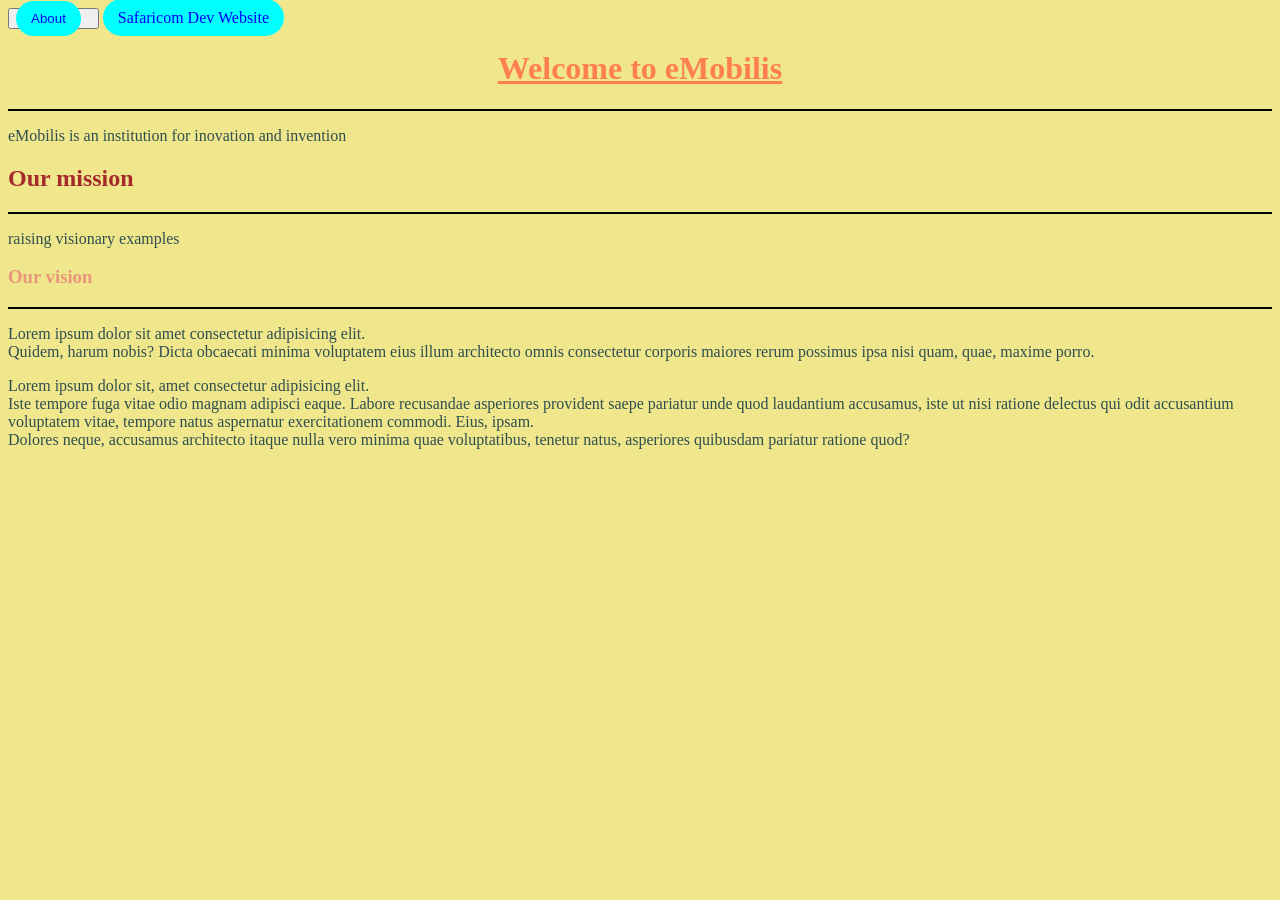
<file: index.html>
<!DOCTYPE html>
<html lang="en">
<head>
    <meta charset="UTF-8">
    <meta name="viewport" content="width=device-width, initial-scale=1.0">
    <title>Home</title>
    <link rel="stylesheet" href="assets/styles/main.css">
</head>
<body>
   <button><a href="about.html" target="_blank">About</a></button>
    <a href="https://developer.safaricom.co.ke/" target="_blank">Safaricom Dev Website</a>
    <h1>Welcome to eMobilis</h1>
    <hr>
    <p>eMobilis is an institution for inovation and invention</p>
    <h2>Our mission</h2>
    <hr>
    <p>raising visionary examples</p>
    <h3>Our vision</h3>
    <hr>
    <p>Lorem ipsum dolor sit amet consectetur adipisicing elit. <br>Quidem, harum nobis? Dicta obcaecati minima voluptatem eius illum architecto omnis consectetur corporis maiores rerum possimus ipsa nisi quam, quae, maxime porro.</p>
    <p>Lorem ipsum dolor sit, amet consectetur adipisicing elit. <br>Iste tempore fuga vitae odio magnam adipisci eaque. Labore recusandae asperiores provident saepe pariatur unde quod laudantium accusamus, iste ut nisi ratione delectus qui odit accusantium voluptatem vitae, tempore natus aspernatur exercitationem commodi. Eius, ipsam. <br>Dolores neque, accusamus architecto itaque nulla vero minima quae voluptatibus, tenetur natus, asperiores quibusdam pariatur ratione quod?</p>
</body>
</html>
</file>
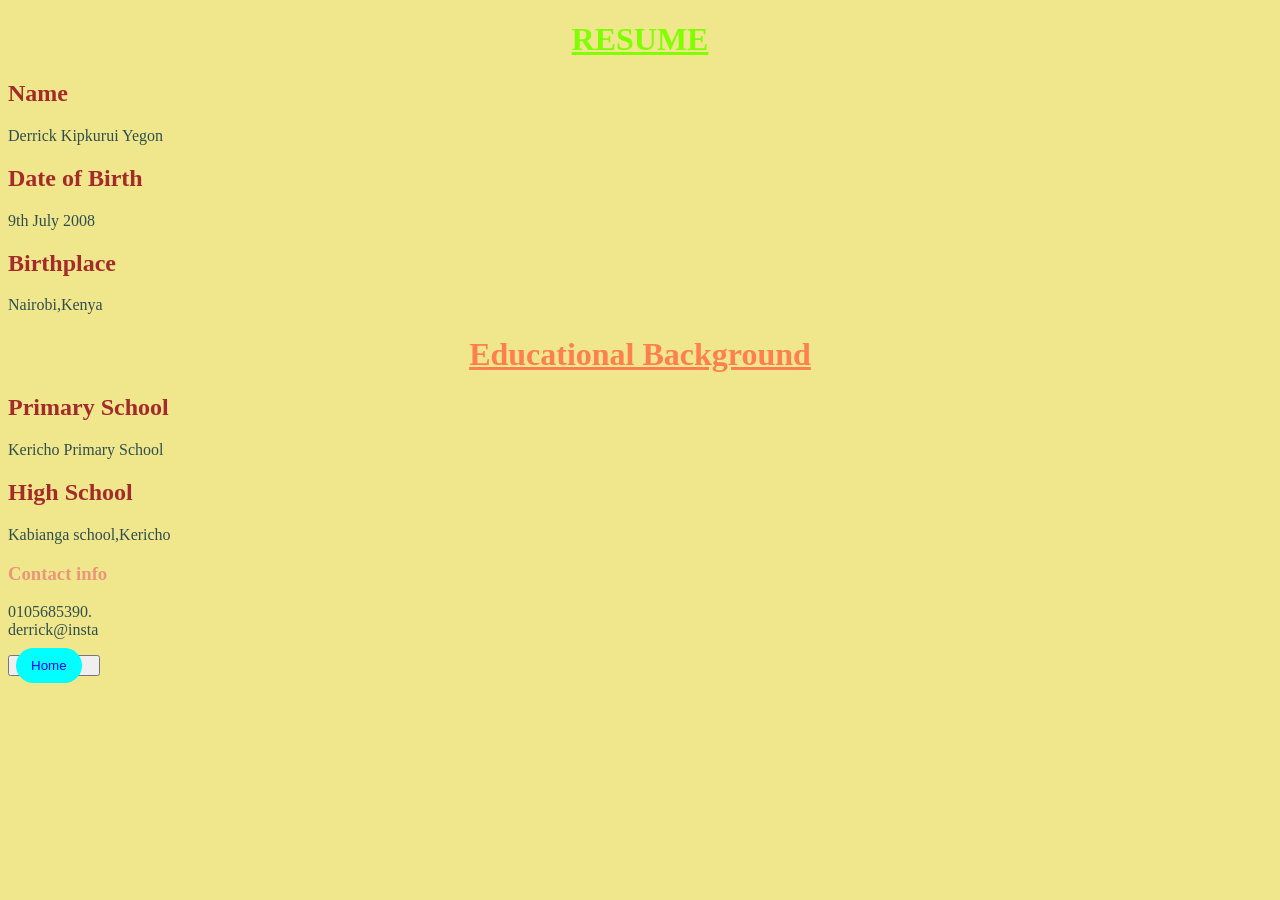
<file: about.html>
<!DOCTYPE html>
<html lang="en">
<head>
    <meta charset="UTF-8">
    <meta name="viewport" content="width=device-width, initial-scale=1.0">
    <title>Personal Profile</title>
    <link rel="stylesheet" href="assets/styles/main.css">
</head>
<body>
    <h1 class="heading">RESUME</h1>
    <h2 class="second head">Name</h2>
    <p first para>Derrick Kipkurui Yegon</p>
    <h2>Date of Birth</h2>
    <p>9th July 2008</p>
    <h2>Birthplace</h2>
    <p>Nairobi,Kenya</p>
    <h1>Educational Background</h1>
    <h2>Primary School</h2>
    <p>Kericho Primary School</p>
    <h2>High School</h2>
    <p>Kabianga school,Kericho</p>
    <h3>Contact info</h3>
    <p>0105685390. <br>derrick@insta</p>
   <button><a href="index.html" target="_blank">Home</a></button>
   
</body>
</html>
</file>
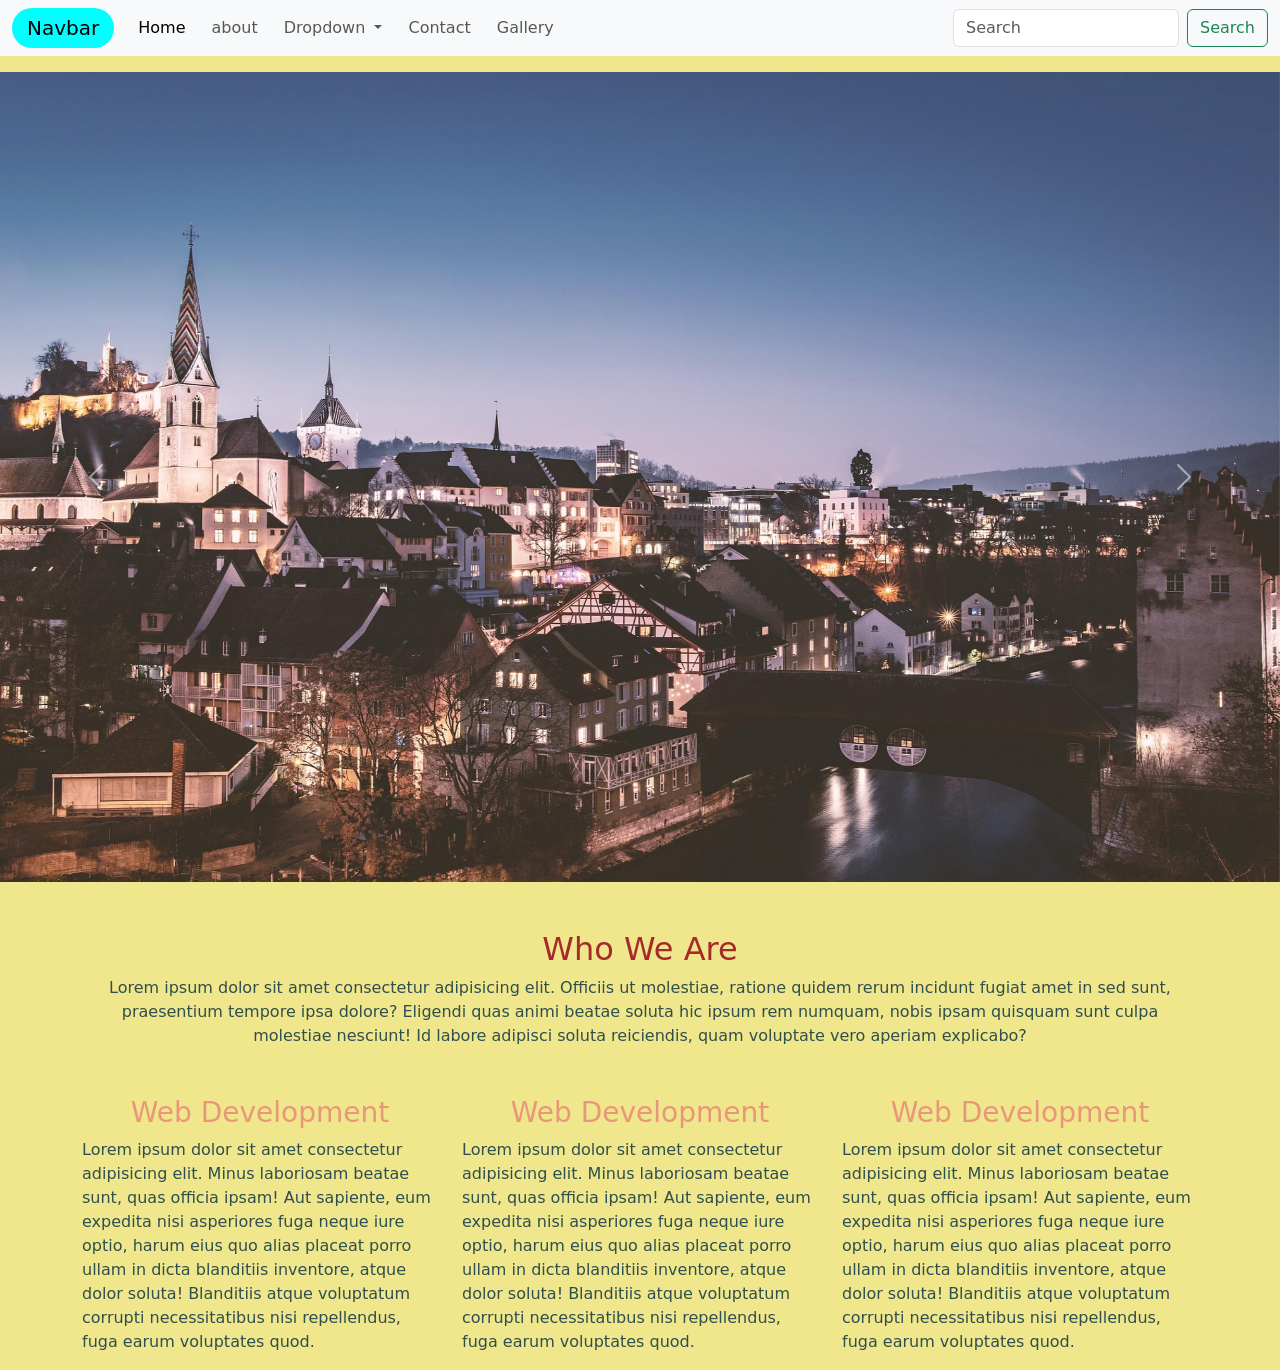
<file: bootstrap.html>
<!DOCTYPE html>
<html lang="en">
<head>
    <meta charset="UTF-8">
    <meta name="viewport" content="width=device-width, initial-scale=1.0">
    <title>Bootstrap</title>
    <link rel="stylesheet" href="assets/styles/bootstrap/css/bootstrap.css">
    <link rel="stylesheet" href="assets/styles/main.css">
</head>
<body>
    <nav class="navbar navbar-expand-lg bg-body-tertiary">
  <div class="container-fluid">
    <a class="navbar-brand" href="#">Navbar</a>
    <button class="navbar-toggler" type="button" data-bs-toggle="collapse" data-bs-target="#navbarSupportedContent" aria-controls="navbarSupportedContent" aria-expanded="false" aria-label="Toggle navigation">
      <span class="navbar-toggler-icon"></span>
    </button>
    <div class="collapse navbar-collapse" id="navbarSupportedContent">
      <ul class="navbar-nav me-auto mb-2 mb-lg-0">
        <li class="nav-item">
          <a class="nav-link active" aria-current="page" href="#">Home</a>
        </li>
        <li class="nav-item">
          <a class="nav-link" href="#">about</a>
        </li>
        <li class="nav-item dropdown">
          <a class="nav-link dropdown-toggle" href="#" role="button" data-bs-toggle="dropdown" aria-expanded="false">
            Dropdown
          </a>
          <ul class="dropdown-menu">
            <li><a class="dropdown-item" href="#">Action</a></li>
            <li><a class="dropdown-item" href="#">Another action</a></li>
            <li><hr class="dropdown-divider"></li>
            <li><a class="dropdown-item" href="#">Something else here</a></li>
          </ul>
        </li>
        <li class="nav-item">
          <a class="nav-link" href="#">Contact</a>
        </li>
        <li class="nav-item">
          <a class="nav-link" href="#">Gallery</a>
        </li>
      </ul>
      <form class="d-flex" role="search">
        <input class="form-control me-2" type="search" placeholder="Search" aria-label="Search"/>
        <button class="btn btn-outline-success" type="submit">Search</button>
      </form>
    </div>
  </div>
</nav>
<div id="carouselExampleInterval" class="carousel slide mt-3" data-bs-ride="carousel">
  <div class="carousel-inner">
    <div class="carousel-item active">
      <img src="assets/images/lum3n-architecture-1853687_1920.jpg" class="d-block w-100" alt="...">
    </div>
    <div class="carousel-item">
      <img src="assets/images/pen_ash-harry-potter-2405542_1920.jpg" class="d-block w-100" alt="...">
    </div>
    <div class="carousel-item">
      <img src="assets/images/bea61-europe-7128531_1920.jpg" class="d-block w-100" alt="...">
    </div>
    <div class="carousel-item">
      <img src="assets/images/ernestoeslava-education-3189934_1920.jpg" class="d-block w-100" alt="...">
    </div>
    <div class="carousel-item">
      <img src="assets/images/14386779-waterfall-5416922_1920.jpg" class="d-block w-100" alt="...">
    </div>
    <div class="carousel-item">
      <img src="assets/images/chiemseherin-mountain-8190836_1920.jpg" class="d-block w-100" alt="...">
    </div>
  </div>
  <button class="carousel-control-prev" type="button" data-bs-target="#carouselExampleInterval" data-bs-slide="prev">
    <span class="carousel-control-prev-icon" aria-hidden="true"></span>
    <span class="visually-hidden">Previous</span>
  </button>
  <button class="carousel-control-next" type="button" data-bs-target="#carouselExampleInterval" data-bs-slide="next">
    <span class="carousel-control-next-icon" aria-hidden="true"></span>
    <span class="visually-hidden">Next</span>
  </button>
</div>
<section class="container my-5">
  <h2 class="text-center">Who We Are</h2>
  <p class="text-center">Lorem ipsum dolor sit amet consectetur adipisicing elit. Officiis ut molestiae, ratione quidem rerum incidunt fugiat amet in sed sunt, praesentium tempore ipsa dolore? Eligendi quas animi beatae soluta hic ipsum rem numquam, nobis ipsam quisquam sunt culpa molestiae nesciunt! Id labore adipisci soluta reiciendis, quam voluptate vero aperiam explicabo?</p>
</section>
<section>
  <div class="container">
    <div class="row">
      <div class="col-md-4 col-4 col-sm-4">
        <h3 class="text-center">Web Development</h3>
        <p>Lorem ipsum dolor sit amet consectetur adipisicing elit. Minus laboriosam beatae sunt, quas officia ipsam! Aut sapiente, eum expedita nisi asperiores fuga neque iure optio, harum eius quo alias placeat porro ullam in dicta blanditiis inventore, atque dolor soluta! Blanditiis atque voluptatum corrupti necessitatibus nisi repellendus, fuga earum voluptates quod.</p>
      </div>
      <div class="col-md-4 col-4 col-sm-4">
        <h3 class="text-center">Web Development</h3>
        <p>Lorem ipsum dolor sit amet consectetur adipisicing elit. Minus laboriosam beatae sunt, quas officia ipsam! Aut sapiente, eum expedita nisi asperiores fuga neque iure optio, harum eius quo alias placeat porro ullam in dicta blanditiis inventore, atque dolor soluta! Blanditiis atque voluptatum corrupti necessitatibus nisi repellendus, fuga earum voluptates quod.</p>
      </div>
      <div class="col-md-4 col-4 col-sm-4">
        <h3 class="text-center">Web Development</h3>
        <p>Lorem ipsum dolor sit amet consectetur adipisicing elit. Minus laboriosam beatae sunt, quas officia ipsam! Aut sapiente, eum expedita nisi asperiores fuga neque iure optio, harum eius quo alias placeat porro ullam in dicta blanditiis inventore, atque dolor soluta! Blanditiis atque voluptatum corrupti necessitatibus nisi repellendus, fuga earum voluptates quod.</p>
      </div>
    </div>
  </div>
</section>
<script src="assets/styles/bootstrap/js/bootstrap.bundle.js"></script>
</body>
</html>
</file>
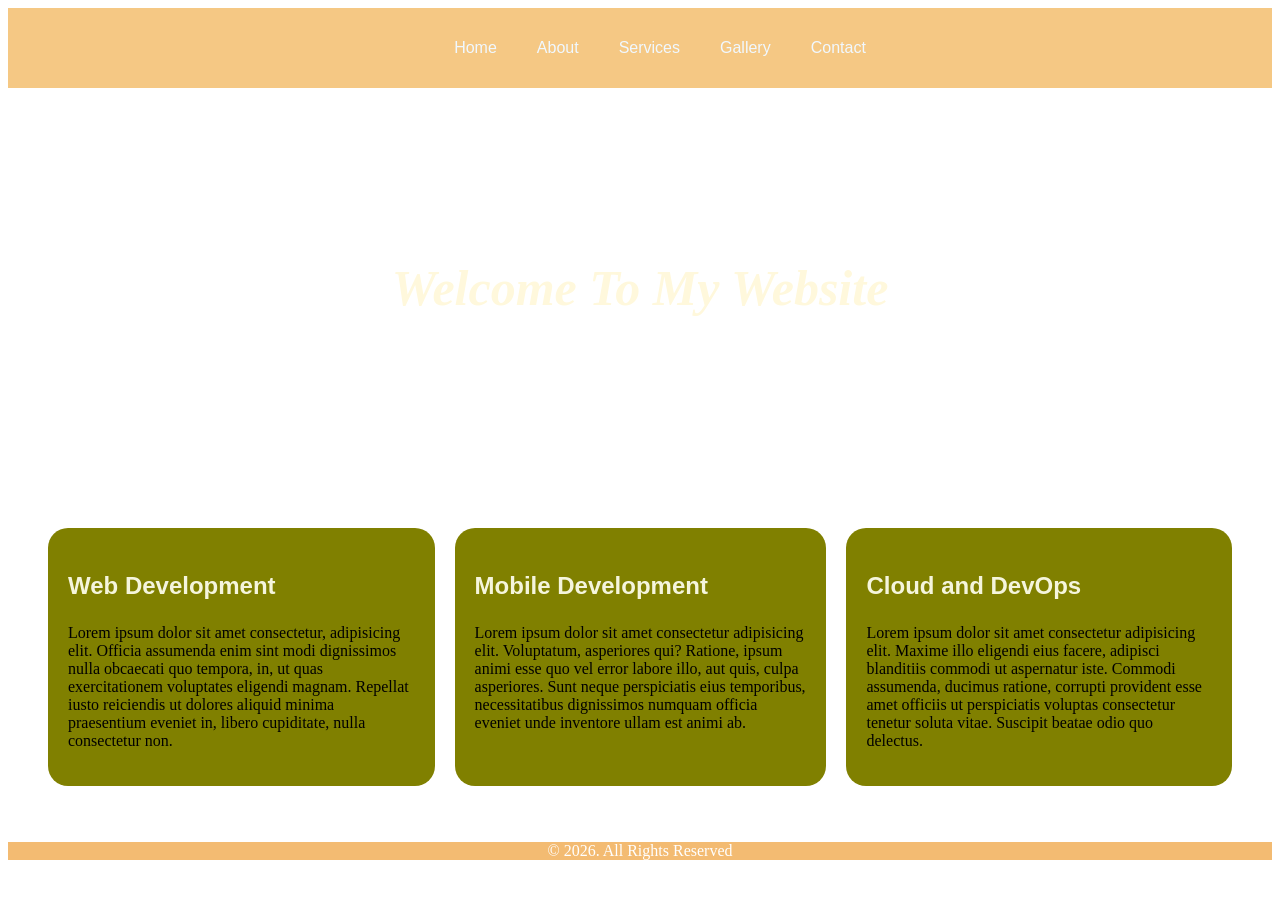
<file: landing.html>
<!DOCTYPE html>
<html lang="en">
<head>
    <meta charset="UTF-8">
    <meta name="viewport" content="width=device-width, initial-scale=1.0">
    <title>Home</title>
    <style>
        nav{
            background-color: rgb(245, 200, 132);
            padding: 15px;
        }
        nav ul{
            list-style: none;
            display: flex;
            justify-content: center;
        }
        nav ul li{
            margin: 0 20px;
        }
        nav ul li a{
            text-decoration: none;
            color: aliceblue;
            font-family: 'Franklin Gothic Medium', 'Arial Narrow', Arial, sans-serif;
        }
        nav ul li a:hover{
            background-color: rgb(165, 56, 42);
            border-radius: 10px;
        }
        .hero{
            height: 400px;
            background-image: url('https://images.pexels.com/photos/13872660/pexels-photo-13872660.jpeg');
            background-size: cover;
            background-position: center;
            display: flex;
            justify-content: center;
            align-items: center;
            text-align: center;
        }
        h1{
            font-size: 50px;
            color: cornsilk;
            font-style: oblique;
        }
        .content{
            display: flex;
            gap: 20px;
            padding: 40px;
        }
        .column{
            background-color: olive;
            padding: 20px;
            border-radius: 20px;
        }
        footer{
            background-color: rgb(243, 187, 114);
            color: white;
            text-align: center;
        }
        h3{
            color: beige;
            font-size: x-large;
            font-family: sans-serif;
        }
    </style>
</head>
<body>
    <nav>
        <ul>
            <li><a href="">Home</a></li>
            <li><a href="">About</a></li>
            <li><a href="">Services</a></li>
            <li><a href="">Gallery</a></li>
            <li><a href="">Contact</a></li>
        </ul>
    </nav>
    <section class="hero">
        <h1>Welcome To My Website</h1>
    </section>
    <section class="content">
        <div class="column">
        <h3>Web Development</h3>
        <p>Lorem ipsum dolor sit amet consectetur, adipisicing elit. Officia assumenda enim sint modi dignissimos nulla obcaecati quo tempora, in, ut quas exercitationem voluptates eligendi magnam. Repellat iusto reiciendis ut dolores aliquid minima praesentium eveniet in, libero cupiditate, nulla consectetur non.</p>
        </div>
        <div class="column">
        <h3>Mobile Development</h3>
        <p>Lorem ipsum dolor sit amet consectetur adipisicing elit. Voluptatum, asperiores qui? Ratione, ipsum animi esse quo vel error labore illo, aut quis, culpa asperiores. Sunt neque perspiciatis eius temporibus, necessitatibus dignissimos numquam officia eveniet unde inventore ullam est animi ab.</p>
        </div>
        <div class="column">
        <h3>Cloud and DevOps</h3>
        <p>Lorem ipsum dolor sit amet consectetur adipisicing elit. Maxime illo eligendi eius facere, adipisci blanditiis commodi ut aspernatur iste. Commodi assumenda, ducimus ratione, corrupti provident esse amet officiis ut perspiciatis voluptas consectetur tenetur soluta vitae. Suscipit beatae odio quo delectus.</p>
        </div>
    </section>
    <footer>
        <p>&copy; 2026. All Rights Reserved</p>
    </footer>
</body>
</html>
</file>
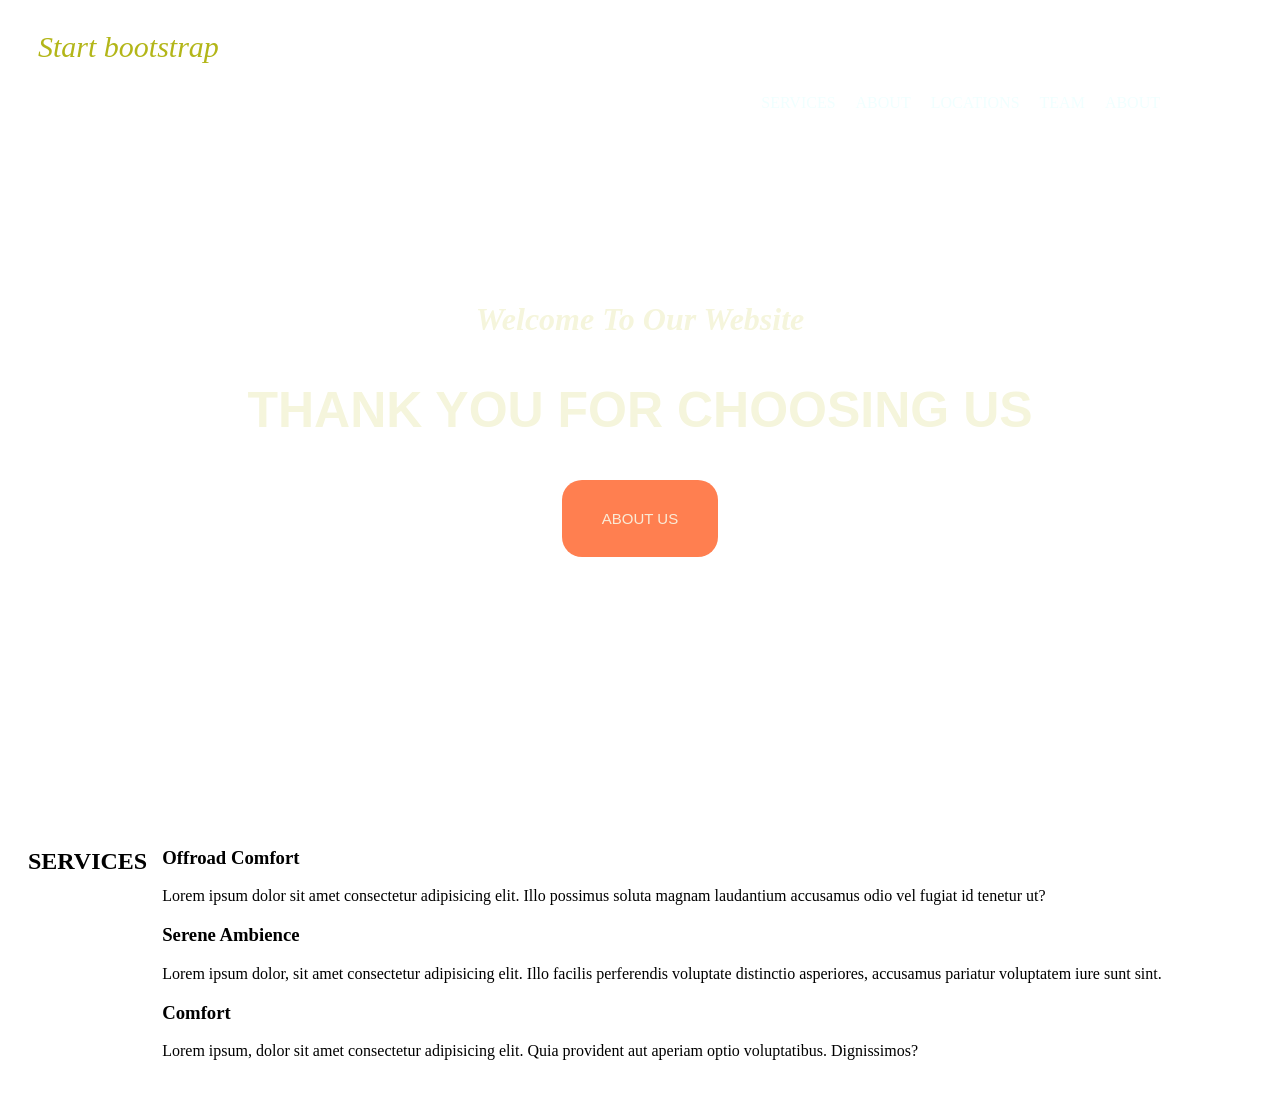
<file: new.html>
<!DOCTYPE html>
<html lang="en">
<head>
    <meta charset="UTF-8">
    <meta name="viewport" content="width=device-width, initial-scale=1.0">
    <title>Document</title>
    <style>
        nav{
            background-color: transparent;
            position: absolute;
            width: 90%;
            z-index: 10;
            top: 0;
        }
        nav ul{
            display: flex;
            justify-content: flex-end;
            align-items: center;
            list-style: none;
            gap: 20px;
        }
        nav ul li{
            display: inline; 
            margin-top: 0px;  
        }
        nav ul li a{
            text-decoration: none;
            color: azure;
        }
        nav ul li a:hover{
            color: chocolate;
        }
        .hero{
            height: 800px;
            background-image: url('https://images.pexels.com/photos/13872660/pexels-photo-13872660.jpeg');
            background-size: cover;
            background-position: center;
            position: relative;
            align-items: center;
            justify-content: center;
            text-align: center;
            display: flex;
        }
        .hero text{
            text-align: center;
            margin: 0;
        }
        h4{
            font-size: xx-large;
            font-family: cursive;
            font-style: oblique;
            color: beige;
        }
        .first{
            font-weight: bold;
            color: beige;
            font-family: sans-serif;
            font-size: 50px;
        }
        nav .logo{
            color: rgb(179, 182, 25);
            margin: 30px;
            font-size: 30px;
            font-style: italic;
            font-family: cursive;
        }
        .desc{
            display: flex;
            gap: 15px;
            padding: 20px;
        }
        .desc h1{
            text-align: center;
            justify-content: center;
        }
        button{
            padding: 15px 40px;
            font-size: 15px;
            background-color: coral;
            color: antiquewhite;
            border: none;
            border-radius: 20px;
            cursor: pointer;
        }
    </style>
</head>
<body>
    <nav>
        <div class="logo">Start bootstrap</div>
        <ul>
            <li><a href="">SERVICES</a></li>
            <li><a href="">ABOUT</a></li>
            <li><a href="">LOCATIONS</a></li>
            <li><a href="">TEAM</a></li>
            <li><a href="">ABOUT</a></li>
        </ul>
    </nav>
    <section class="hero">
        <div hero text>
        <h4>Welcome To Our Website</h4>
        <h1 class="first">THANK YOU FOR CHOOSING US</h1>
        <button><p>ABOUT US</p></button>
        </div>
    </section>
    <section class="desc">
        <h1>SERVICES</h1>
        <div class="services-grid">

            <div class="service card">
                <i class="fas fa-jeep"></i>
                <h3>Offroad Comfort</h3>
                <p>Lorem ipsum dolor sit amet consectetur adipisicing elit. Illo possimus soluta magnam laudantium accusamus odio vel fugiat id tenetur ut?</p>
            </div>
            <div class="service card">
                <i class fas fa></i>
                <h3>Serene Ambience</h3>
                <p>Lorem ipsum dolor, sit amet consectetur adipisicing elit. Illo facilis perferendis voluptate distinctio asperiores, accusamus pariatur voluptatem iure sunt sint.</p>
            </div>
            <div>
                <i></i>
                <h3>Comfort</h3>
                <p>Lorem ipsum, dolor sit amet consectetur adipisicing elit. Quia provident aut aperiam optio voluptatibus. Dignissimos?</p>
            </div>
        </div>
    </section>
</body>
</html>
</file>
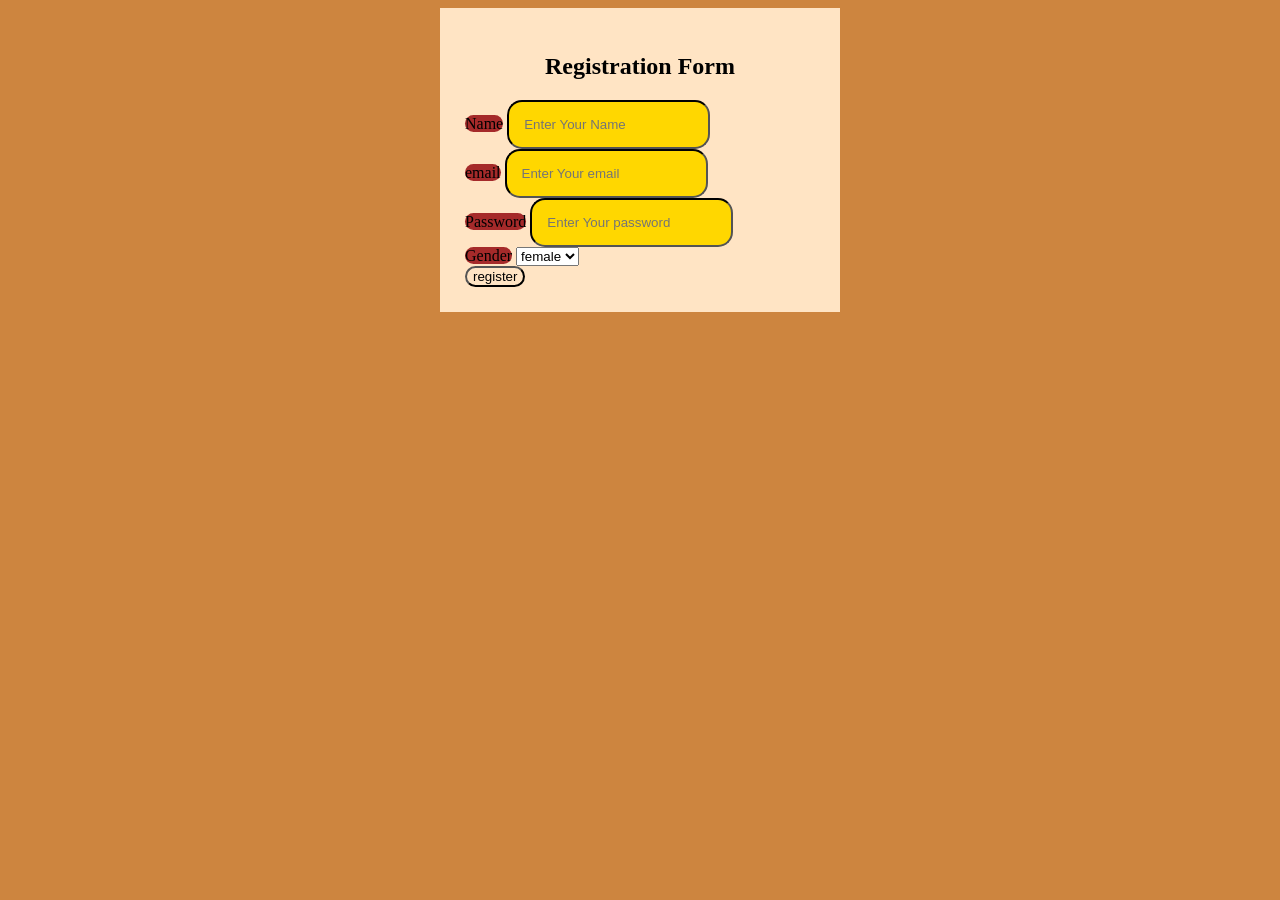
<file: signup.html>
<!DOCTYPE html>
<html lang="en">
<head>
    <meta charset="UTF-8">
    <meta name="viewport" content="width=device-width, initial-scale=1.0">
    <title>Sign Up</title>
    <style>
        body{
            background-color: peru;
            display: flex;
            justify-content: center;
            align-items: center;
            border-radius: 20px;
        }
        .form-container{
            width: 350px;
            background-color: bisque;
            padding: 25px;
        }
        .form-group{
            margin-bottom: 15px 20px;
            border-radius: 15px;

        }
        label{
            background-color: brown;
            border-radius: 15px;
        }
        button{
            background-color: bisque;
            border-radius: 15px;
        }
        input{
            background-color: gold;
            border-color: black;
            border-radius: 15px;
            padding: 15px;
        }
    </style>
</head>
<body>
    
    <div class="form-container">
        <h2 style="text-align: center; margin-bottom: 20px;">Registration Form</h2>
    <form action="">
        <div class="form-group">
        <label for="">Name</label>
        <input type="text" placeholder="Enter Your Name" required>
        </div>
        <div class="form-group">
        <label for="">email</label>
        <input type="Email" placeholder="Enter Your email" required>
        </div>
        <div class="form-group">
        <label for="">Password</label>
        <input type="password" placeholder="Enter Your password" required>
        </div>
        <div class="form-group">

        <label for="">Gender</label>
        <select name="gender" id="gender">
            <option value="">female</option>
            <option value="">male</option>
        </select>
        </div>
        <button>register</button>
    </form>
    </div>
</body>
</html>
</file>
<file: assets/styles/main.css>
body{
    background-color: khaki;
}

h1{
    color: coral;
    text-align: center;
    text-decoration: underline;
}
h2{
    color: brown;
}
h3{
    color: darksalmon;
}
p{
    color: darkslategrey;
}
a{
    text-decoration: none;
    color: blue;
    background-color: aqua;
    margin-right: 10px;
    padding: 10px 15px 10px 15px;
    border-radius: 20px;
}
a:hover{
    background-color: burlywood;
}
hr{
    border: 1px solid black;
}

.heading{
    color: chartreuse;
}
.first para{
    color: aquamarine;
}
.second head{
    color: blueviolet;
}
.carousel-inner img{
    height: 90vh;
}
</file>
